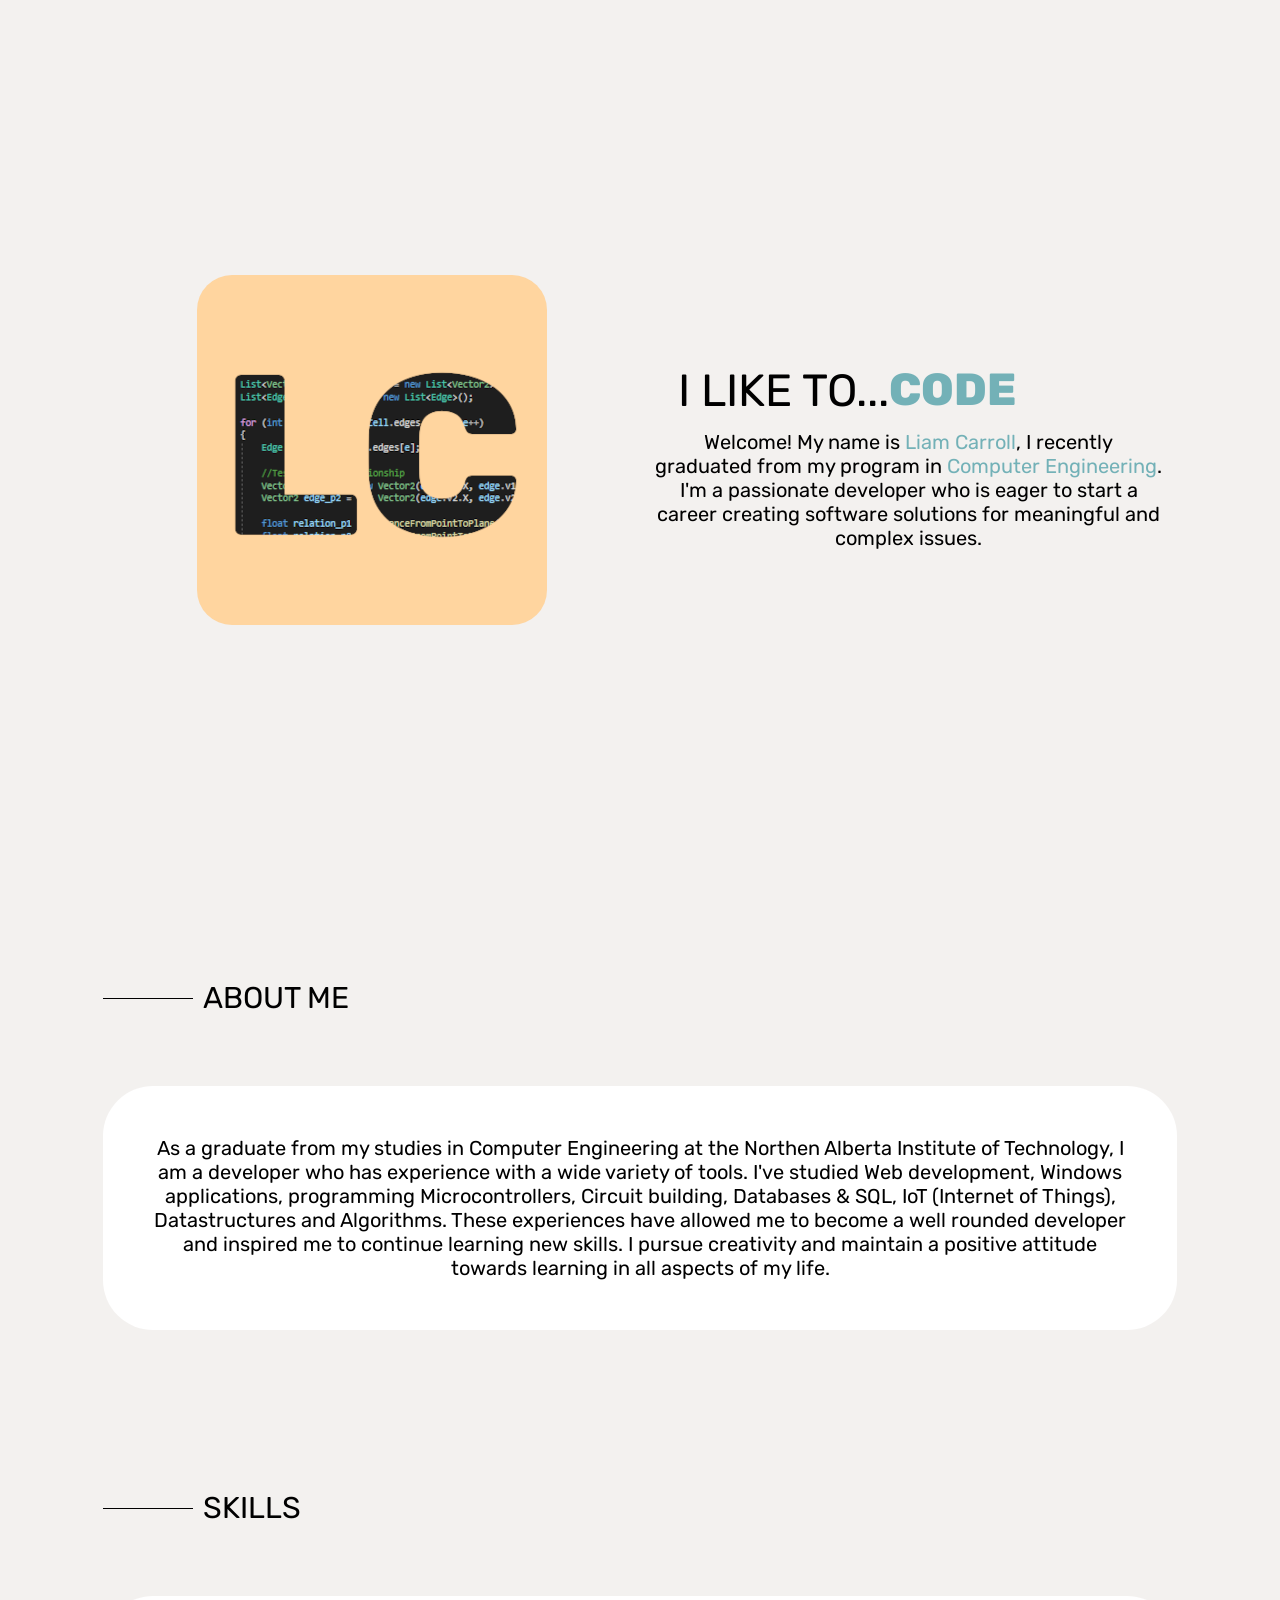
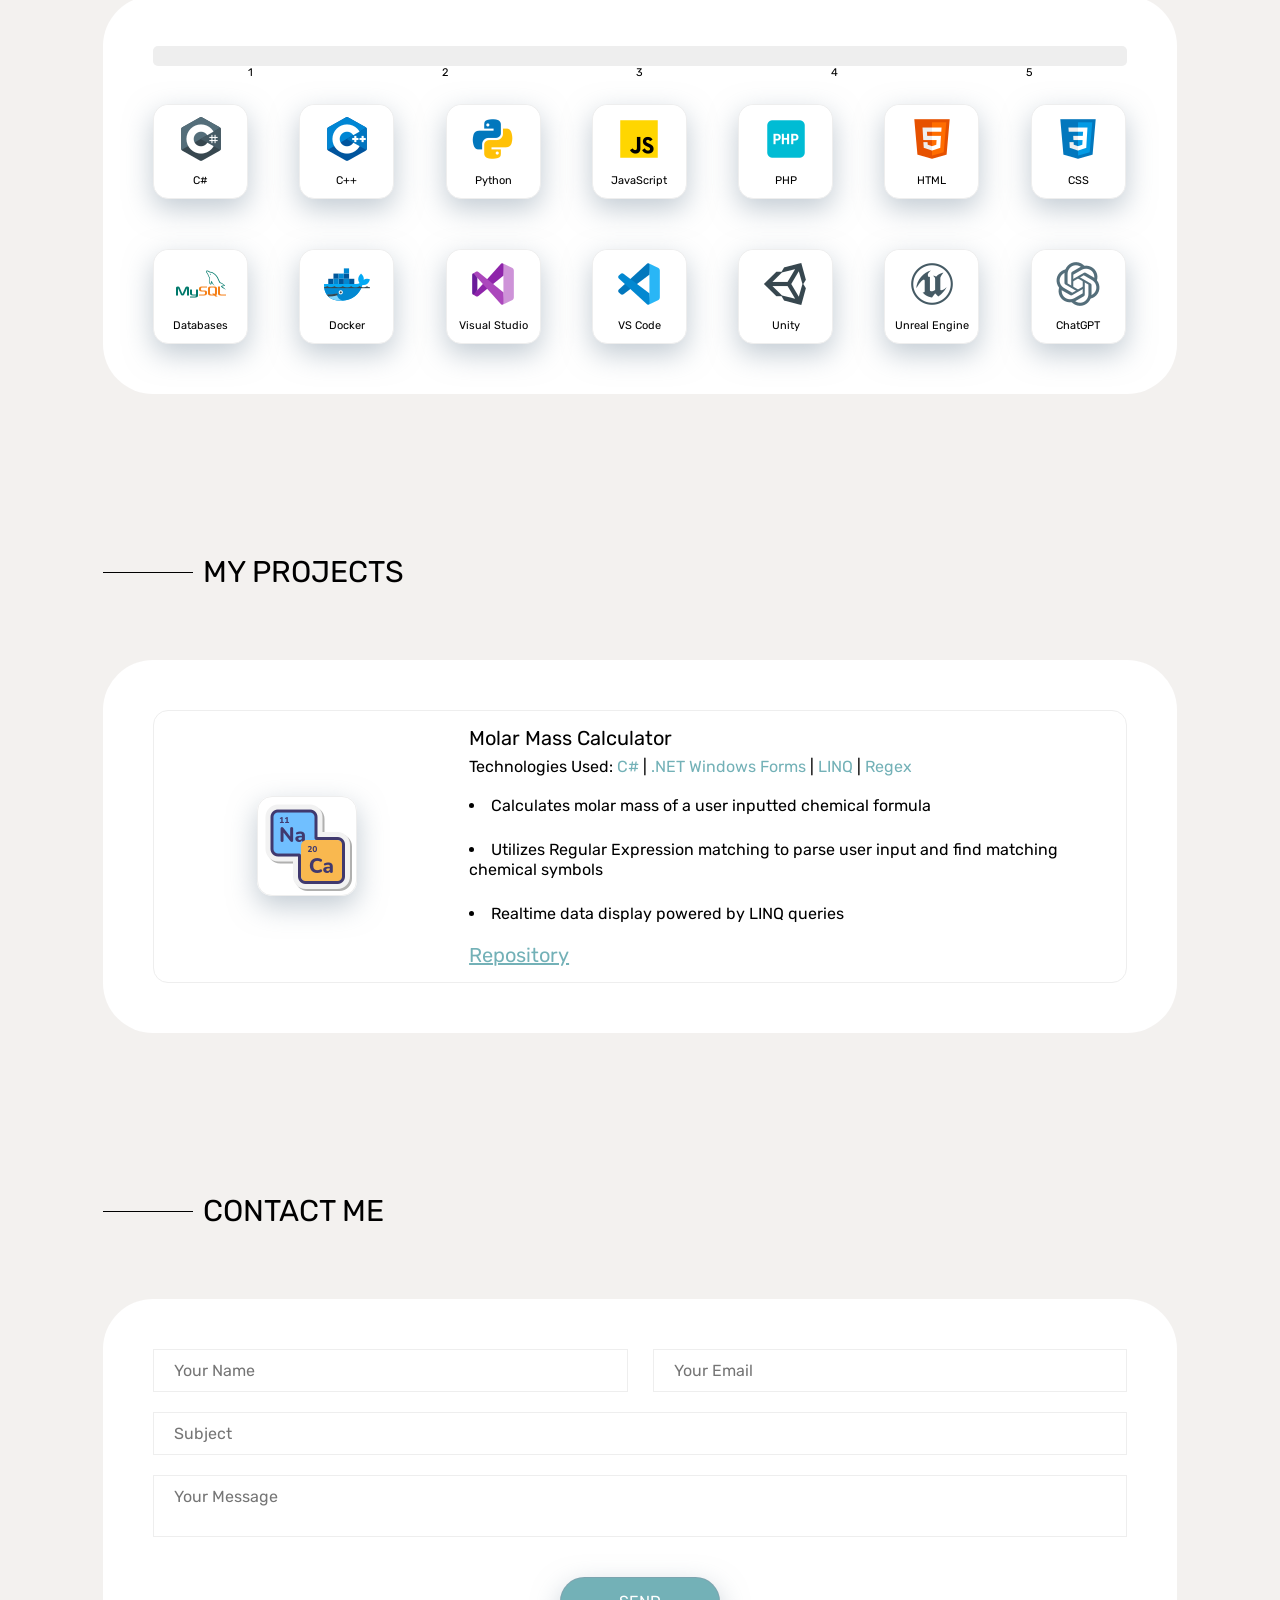
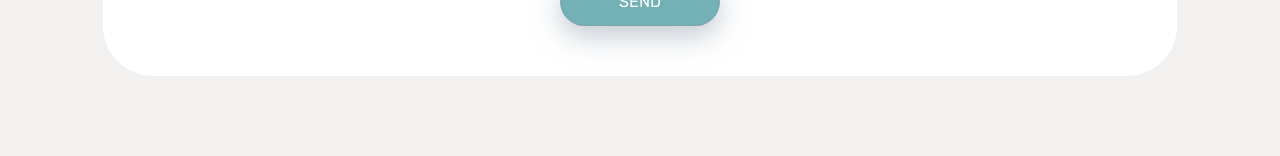
<file: index.html>
<!DOCTYPE html>
<html lang="en">
    <head>
        <title>Liam Carroll - Developer</title>
        <!--Custom CSS-->
        <link href="https://fonts.googleapis.com/css2?family=Rubik:wght@300;400;800&display=swap" rel="stylesheet">        <link rel="stylesheet" href="styles/styles.css">
        <!--JQuery-->
        <script src="https://ajax.googleapis.com/ajax/libs/jquery/3.6.4/jquery.min.js"></script>
        <script src="assets/collisions.js"></script>
        <script src="classes.js"></script>
        <script src="gamedevportfolio.js"></script>
        <script src="index.js"></script>
        
        <meta name="viewport" content="width=device-width, initial-scale=1">
    </head>
    <body>
        <!--Mobile Button-->
        <!--Nav Bar-->
        <!--Page Content-->
        <div class="outer">
            <div class="inner">
                <header>
                    <div id="logoContainer">
                        <img src="images/Logo.PNG" alt="My Logo">
                    </div>
                    <div class="aboutContainer">
                        <div class="aboutTitle">
                            <span style="font-weight: 400;">I LIKE TO...</span>
                            <div class="carouselText">
                                
                                <ul style="--s: 9">
                                    <li>CODE</li>
                                    <li>CREATE</li>
                                    <li>DESIGN</li>
                                    <li>HIKE</li>
                                    <li>CLIMB</li>
                                    <li>EXPLORE</li>
                                    <li>SKI</li>
                                    <li>GAME</li>
                                    <li>PLAY</li>
                                    <li>CODE</li>
                                </ul>
                            </div>
                        </div>
                        <p class="aboutDesc">Welcome! My name is <span>Liam Carroll</span>,
                             I recently graduated from my program in <span>Computer Engineering</span>.
                              I'm a passionate developer who is eager to start a career creating software solutions for meaningful and complex issues.</p>
                    </div>
                </header>
                <main>
                    <section class="bioSection">
                        <div class="sectionTitle">
                            <span>
                                ABOUT ME
                            </span>
                        </div>
                        <div class="sectionContainer" id="bioContainer">
                            <p>
                                As a graduate from my studies in Computer Engineering at the Northen Alberta Institute of Technology,
                                 I am a developer who has experience with a wide variety of tools. I've studied Web development,
                                Windows applications, programming Microcontrollers, Circuit building, Databases & SQL, IoT (Internet of Things), Datastructures and Algorithms.
                                These experiences have allowed me to become a well rounded developer and inspired me to continue learning new skills.
                                 I pursue creativity and maintain a positive attitude towards learning
                                in all aspects of my life.
                            </p>
                        </div>
                    </section>
                    <section class="skillsSection">
                        <div class="sectionTitle">
                            <span>
                                SKILLS
                            </span>
                        </div>
                        <div class="sectionContainer" id="skillsContainer">
                            <div class="progressBar">
                                
                                <div class="skillLevel"></div>
                            </div>
                            <div class="progressLegend">
                                <div class="col"><p>1</p></div>
                                <div class="col"><p>2</p></div>
                                <div class="col"><p>3</p></div>
                                <div class="col"><p>4</p></div>
                                <div class="col"><p>5</p></div>
                            </div>
                            <ul class="skillsGrid">
                                <li>
                                    <div class="logoContainer" data-skill="csharp">
                                        <img src="images/skills/icons8-c-sharp-logo-50.png" alt="">
                                        <p>C#</p>
                                    </div>
                                </li>
                                <li>
                                    <div class="logoContainer" data-skill="cplusplus">
                                        <img src="images/skills/icons8-c++-50.png" alt="">
                                        <p>C++</p>
                                    </div>
                                </li>
                                <li>
                                    <div class="logoContainer" data-skill="python">
                                        <img src="images/skills/icons8-python-50.png" alt="">
                                        <p>Python</p>
                                    </div>
                                </li>
                                <li>
                                    <div class="logoContainer" data-skill="js">
                                        <img src="images/skills/icons8-javascript-50.png" alt="">
                                        <p>JavaScript</p>
                                    </div>
                                </li>
                                <li>
                                    <div class="logoContainer" data-skill="php">
                                        <img src="images/skills/icons8-php-50.png" alt="">
                                        <p>PHP</p>
                                    </div>
                                </li>
                                <li>
                                    <div class="logoContainer" data-skill="html">
                                        <img src="images/skills/icons8-html-5-50.png" alt="">
                                        <p>HTML</p>
                                    </div>
                                </li>
                                <li>
                                    <div class="logoContainer" data-skill="css">
                                        <img src="images/skills/icons8-css3-50.png" alt="">
                                        <p>CSS</p>
                                    </div>
                                </li>
                                <li>
                                    <div class="logoContainer" data-skill="mysql">
                                        <img src="images/skills/icons8-mysql-logo-50.png" alt="">
                                        <p>Databases</p>
                                    </div>
                                </li>
                                <li>
                                    <div class="logoContainer" data-skill="docker">
                                        <img src="images/skills/icons8-docker-50.png" alt="">
                                        <p>Docker</p>
                                    </div>
                                </li>
                                <li>
                                    <div class="logoContainer" data-skill="vs">
                                        <img src="images/skills/icons8-visual-studio-50.png" alt="">
                                        <p>Visual Studio</p>
                                    </div>
                                </li>
                                <li>
                                    <div class="logoContainer" data-skill="vscode">
                                        <img src="images/skills/icons8-visual-studio-code-2019-50.png" alt="">
                                        <p>VS Code</p>
                                    </div>
                                </li>
                                <li>
                                    <div class="logoContainer" data-skill="unity">
                                        <img src="images/skills/icons8-unity-50.png" alt="">
                                        <p>Unity</p>
                                    </div>
                                </li>
                                <li>
                                    <div class="logoContainer" data-skill="unreal">
                                        <img src="images/skills/icons8-unreal-engine-50.png" alt="">
                                        <p>Unreal Engine</p>
                                    </div>
                                </li>
                                <li>
                                    <div class="logoContainer" data-skill="chatgpt">
                                        <img src="images/skills/icons8-chatgpt-50.png" alt="">
                                        <p>ChatGPT</p>
                                    </div>
                                </li>
                            </ul>
                            
                        </div>
                    </section>
                    <section class="projectsSection">
                        <div class="sectionTitle">
                            <span>
                                MY PROJECTS
                            </span>
                        </div>
                        <div class="sectionContainer" id="projectsContainer">
                            <ul id="projectsList">
                                <li class="projectContainer">
                                    <div class="projectIconContainer">
                                        <div>
                                            <img src="images/projects/icons8-chemistry-100.png">
                                        </div>
                                    </div>
                                    <div class="projectDescContainer">
                                        <h3>Molar Mass Calculator</h3>
                                        <h4>
                                            Technologies Used: 
                                            <span>C#</span>
                                             | 
                                            <span>.NET Windows Forms</span>
                                             | 
                                            <span>LINQ</span>
                                             | 
                                            <span>Regex</span>
                                            
                                        </h4>
                                        <ul>
                                            <li>Calculates molar mass of a user inputted chemical formula</li>
                                            <li>Utilizes Regular Expression matching to parse user input and find matching chemical symbols</li>
                                            <li>Realtime data display powered by LINQ queries</li>
                                        </ul>
                                        <h3 class="FooterLink"><a href="https://github.com/lsdcll/Molar-Mass-Calculator-Desktop-App">Repository</a></h4>
                                    </div>
                                </li>
                                
                            </ul>
                        </div>
                    </section>
                    <!-- <section class="gameSection">
                        <div class="sectionTitle">
                            <span>
                                GAME DEV PROJECTS
                            </span>
                        </div>
                        <div class="sectionContainer" id="gameContainer">
                            <canvas id="_canvas" width="240" height="160"></canvas>
                        </div>
                    </section> -->
                    <section class="contactSection">
                        <div class="sectionTitle">
                            <span>
                                CONTACT ME
                            </span>
                        </div>
                        <div class="sectionContainer">
                            <form id="contactForm" action="https://formspree.io/f/mleylbee" method="POST">
                                <label for="nameInput">
                                    <input type="text" id="nameInput" name="nameInput" required placeholder="Your Name"/>
                                </label>
                                
                                <label for="emailInput">
                                    <input type="email" id="emailInput" name="emailInput" required placeholder="Your Email" />
                                </label>
                                
                                <label for="subjectInput" id="subjectInput">
                                    <input type="text"  name="subjectInput" required placeholder="Subject"/>
                                </label>
                                
                                <label for="messageInput" id="messageInput">
                                    <textarea class="messageInput" name="messageInput" required placeholder="Your Message"></textarea>
                                </label> 
                            </form>
                            <button type="submit" class="formSend" target="_blank" form="contactForm" rel="noopener noreferrer">SEND</button>
                        </div>
                    </section>
                </main>
            </div>
        </div>
    </body>
</html>
</file>
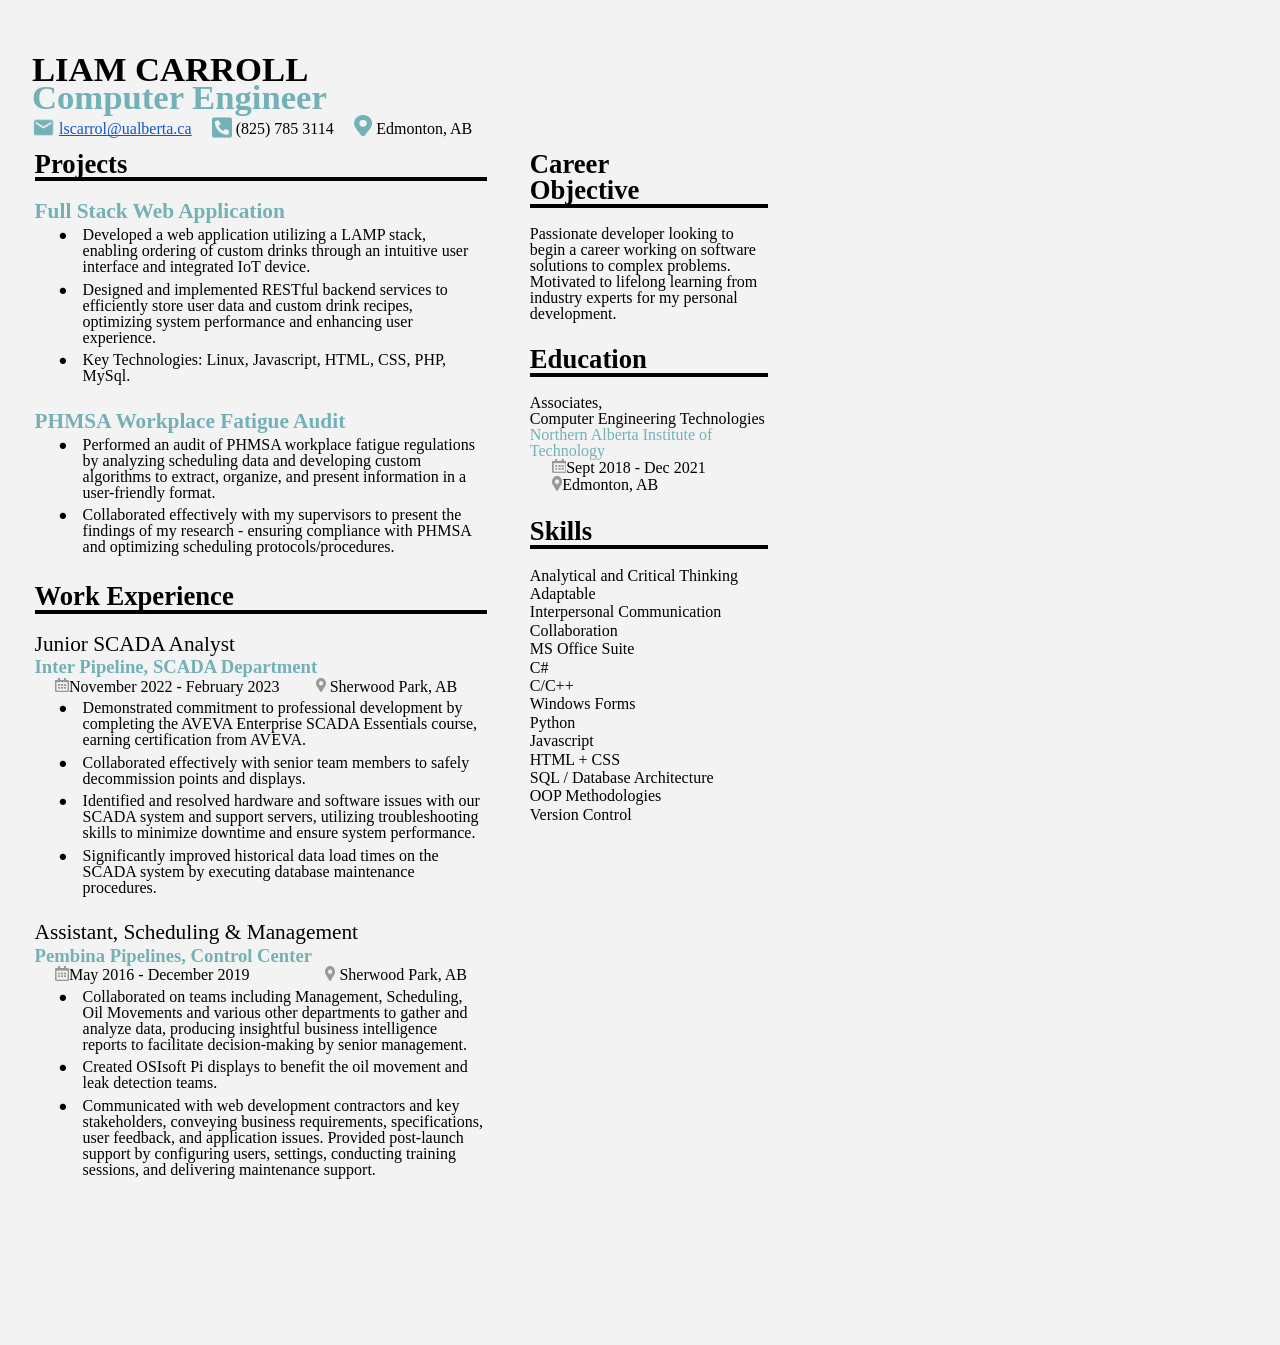
<file: LiamCarrollResume_2022.html>
<html><head><meta content="text/html; charset=UTF-8" http-equiv="content-type"><style type="text/css">@import url('https://themes.googleusercontent.com/fonts/css?kit=HqHVuPERkglPnbVN3VbVU6yOk74IAIsoEShXZ0TIP4DIziUsRiT-BsqZqnxJQOrSiDQaKljd3QjLg-__08T4tZzjAMB8gF2-briJe2kuxLg');ul.lst-kix_v0ifpl9m1mu4-5{list-style-type:none}ul.lst-kix_v0ifpl9m1mu4-6{list-style-type:none}ul.lst-kix_v0ifpl9m1mu4-3{list-style-type:none}ul.lst-kix_v0ifpl9m1mu4-4{list-style-type:none}ul.lst-kix_v0ifpl9m1mu4-1{list-style-type:none}ul.lst-kix_v0ifpl9m1mu4-2{list-style-type:none}ul.lst-kix_v0ifpl9m1mu4-0{list-style-type:none}.lst-kix_v0ifpl9m1mu4-1>li:before{content:"\0025cb  "}.lst-kix_v0ifpl9m1mu4-0>li:before{content:"\0025cf  "}.lst-kix_v0ifpl9m1mu4-2>li:before{content:"\0025a0  "}.lst-kix_v0ifpl9m1mu4-8>li:before{content:"\0025a0  "}li.li-bullet-0:before{margin-left:-18pt;white-space:nowrap;display:inline-block;min-width:18pt}ul.lst-kix_v0ifpl9m1mu4-7{list-style-type:none}ul.lst-kix_v0ifpl9m1mu4-8{list-style-type:none}.lst-kix_v0ifpl9m1mu4-5>li:before{content:"\0025a0  "}.lst-kix_v0ifpl9m1mu4-4>li:before{content:"\0025cb  "}.lst-kix_v0ifpl9m1mu4-6>li:before{content:"\0025cf  "}.lst-kix_v0ifpl9m1mu4-3>li:before{content:"\0025cf  "}.lst-kix_v0ifpl9m1mu4-7>li:before{content:"\0025cb  "}ol{margin:0;padding:0}table td,table th{padding:0}.c42{border-right-style:solid;padding:5pt 5pt 5pt 5pt;border-bottom-color:#f3f3f3;border-top-width:1pt;border-right-width:1pt;border-left-color:#f3f3f3;vertical-align:top;border-right-color:#f3f3f3;border-left-width:1pt;border-top-style:solid;border-left-style:solid;border-bottom-width:1pt;width:12.8pt;border-top-color:#f3f3f3;border-bottom-style:solid}.c28{border-right-style:solid;padding:5pt 5pt 5pt 5pt;border-bottom-color:#f3f3f3;border-top-width:1pt;border-right-width:1pt;border-left-color:#f3f3f3;vertical-align:top;border-right-color:#f3f3f3;border-left-width:1pt;border-top-style:solid;border-left-style:solid;border-bottom-width:1pt;width:378.8pt;border-top-color:#f3f3f3;border-bottom-style:solid}.c15{border-right-style:solid;padding:5pt 5pt 5pt 5pt;border-bottom-color:#f3f3f3;border-top-width:1pt;border-right-width:1pt;border-left-color:#f3f3f3;vertical-align:top;border-right-color:#f3f3f3;border-left-width:1pt;border-top-style:solid;border-left-style:solid;border-bottom-width:1pt;width:197.2pt;border-top-color:#f3f3f3;border-bottom-style:solid}.c35{padding-top:5pt;border-bottom-color:#000000;border-bottom-width:3pt;padding-bottom:0pt;line-height:1.0;border-bottom-style:solid;text-align:left;margin-right:0pt}.c10{padding-top:5pt;border-bottom-color:#000000;border-bottom-width:3pt;padding-bottom:0pt;line-height:1.0;border-bottom-style:solid;page-break-after:avoid;text-align:left}.c3{margin-left:-18pt;padding-top:0pt;padding-bottom:0pt;line-height:0.8;orphans:2;widows:2;text-align:left;margin-right:-36pt}.c11{color:#73b1b7;font-weight:600;text-decoration:none;vertical-align:baseline;font-size:16pt;font-family:"Rubik";font-style:normal}.c12{color:#000000;font-weight:400;text-decoration:none;vertical-align:baseline;font-size:11pt;font-family:"Arial";font-style:normal}.c13{color:#000000;font-weight:700;text-decoration:none;vertical-align:baseline;font-size:20pt;font-family:"Rubik";font-style:normal}.c24{margin-left:-18pt;padding-top:0pt;padding-bottom:0pt;line-height:0.8;orphans:2;widows:2;text-align:left}.c2{color:#000000;font-weight:400;text-decoration:none;vertical-align:baseline;font-size:12pt;font-family:"Rubik";font-style:normal}.c5{margin-left:36pt;padding-top:2.5pt;padding-left:0pt;padding-bottom:2.5pt;line-height:1.0;text-align:left;margin-right:3pt}.c1{padding-top:0pt;padding-bottom:0pt;line-height:1.0;orphans:2;widows:2;text-align:left;margin-right:0.8pt}.c25{color:#000000;font-weight:700;text-decoration:none;vertical-align:baseline;font-size:26pt;font-family:"Rubik";font-style:normal}.c31{color:#000000;font-weight:400;text-decoration:none;vertical-align:baseline;font-size:20pt;font-family:"Arial";font-style:normal}.c7{margin-left:36pt;padding-top:2.5pt;padding-bottom:2.5pt;line-height:1.0;text-align:left;margin-right:3pt;height:11pt}.c0{padding-top:0pt;padding-bottom:0pt;line-height:1.0;orphans:2;widows:2;text-align:left;height:11pt}.c26{padding-top:0pt;padding-bottom:0pt;line-height:1.0;orphans:2;widows:2;text-align:left}.c22{padding-top:2.5pt;padding-bottom:2.5pt;line-height:1.0;text-align:left;margin-right:3pt;height:11pt}.c9{padding-top:0pt;padding-bottom:0pt;line-height:1.15;text-align:left;height:11pt}.c8{padding-top:0pt;padding-bottom:0pt;line-height:1.15;text-align:left;margin-right:-18pt}.c41{margin-left:-21.8pt;border-spacing:0;border-collapse:collapse;margin-right:auto}.c33{color:#000000;text-decoration:none;vertical-align:baseline;font-style:normal}.c14{color:#73b1b7;text-decoration:none;vertical-align:baseline;font-style:normal}.c32{-webkit-text-decoration-skip:none;color:#1155cc;text-decoration:underline;text-decoration-skip-ink:none}.c20{background-color:#f3f3f3;max-width:540pt;padding:36pt 36pt 36pt 36pt}.c16{font-weight:600;font-size:14pt;font-family:"Rubik"}.c18{font-size:12pt;font-family:"Rubik";font-weight:400}.c4{font-size:12pt;font-family:"Rubik";font-weight:300}.c40{font-weight:500;font-size:16pt;font-family:"Rubik"}.c29{font-weight:700;font-size:26pt;font-family:"Rubik"}.c23{font-size:26pt;font-family:"Rubik";font-weight:800}.c39{font-weight:500;font-size:12pt;font-family:"Rubik"}.c37{font-weight:400;font-size:9pt;font-family:"Arial"}.c19{font-weight:300;font-family:"Rubik"}.c17{color:inherit;text-decoration:inherit}.c6{padding:0;margin:0}.c21{margin-right:-18pt;height:20pt}.c34{font-weight:700;font-family:"Rubik"}.c27{height:0pt}.c38{margin-right:-18pt}.c30{margin-right:82.5pt}.c36{page-break-after:avoid}.title{padding-top:0pt;color:#000000;font-size:26pt;padding-bottom:3pt;font-family:"Arial";line-height:1.15;page-break-after:avoid;orphans:2;widows:2;text-align:left}.subtitle{padding-top:0pt;color:#666666;font-size:15pt;padding-bottom:16pt;font-family:"Arial";line-height:1.15;page-break-after:avoid;orphans:2;widows:2;text-align:left}li{color:#000000;font-size:11pt;font-family:"Arial"}p{margin:0;color:#000000;font-size:11pt;font-family:"Arial"}h1{padding-top:20pt;color:#000000;font-size:20pt;padding-bottom:6pt;font-family:"Arial";line-height:1.15;page-break-after:avoid;orphans:2;widows:2;text-align:left}h2{padding-top:18pt;color:#000000;font-size:16pt;padding-bottom:6pt;font-family:"Arial";line-height:1.15;page-break-after:avoid;orphans:2;widows:2;text-align:left}h3{padding-top:16pt;color:#434343;font-size:14pt;padding-bottom:4pt;font-family:"Arial";line-height:1.15;page-break-after:avoid;orphans:2;widows:2;text-align:left}h4{padding-top:14pt;color:#666666;font-size:12pt;padding-bottom:4pt;font-family:"Arial";line-height:1.15;page-break-after:avoid;orphans:2;widows:2;text-align:left}h5{padding-top:12pt;color:#666666;font-size:11pt;padding-bottom:4pt;font-family:"Arial";line-height:1.15;page-break-after:avoid;orphans:2;widows:2;text-align:left}h6{padding-top:12pt;color:#666666;font-size:11pt;padding-bottom:4pt;font-family:"Arial";line-height:1.15;page-break-after:avoid;font-style:italic;orphans:2;widows:2;text-align:left}</style></head><body class="c20 doc-content"><p class="c24"><span class="c23">LIAM CARROLL</span></p><p class="c3"><span class="c14 c29">Computer Engineer</span></p>
<p class="c24 c30">
    <span style="overflow: hidden; display: inline-block; margin: 0.00px 0.00px; border: 0.00px solid #000000; transform: rotate(0.00rad) translateZ(0px); -webkit-transform: rotate(0.00rad) translateY(5px); width: 23.00px; height: 23.00px;"><img alt="" src="images/image4.png" style="width: 23.00px; height: 23.00px; margin-left: 0.00px; margin-top: 0.00px; transform: rotate(0.00rad) translateZ(0px); -webkit-transform: rotate(0.00rad) translateZ(0px);" title="email"></span>
    <span class="c4 c32"><a class="c17" href="mailto:lscarrol@ualberta.ca">lscarrol@ualberta.ca</a></span>
    <span class="c4">&nbsp; &nbsp; </span>
    <span style="overflow: hidden; display: inline-block; margin: 0.00px 0.00px; border: 0.00px solid #000000; transform: rotate(0.00rad) translateZ(0px); -webkit-transform: rotate(0.00rad) translateY(5px); width: 20.00px; height: 23.00px;"><img alt="" src="images/image3.png" style="width: 20.00px; height: 23.00px; margin-left: 0.00px; margin-top: 0.00px; transform: rotate(0.00rad) translateZ(0px); -webkit-transform: rotate(0.00rad) translateZ(0px);" title="phone-square-alt"></span>
        <span class="c4">(825) 785 3114 &nbsp; &nbsp;</span>
    <span style="overflow: hidden; display: inline-block; margin: 0.00px 0.00px; border: 0.00px solid #000000; transform: rotate(0.00rad) translateZ(0px); -webkit-transform: rotate(0.00rad) translateY(2px); width: 18.40px; height: 21.31px;"><img alt="" src="images/image2.png" style="width: 18.40px; height: 21.31px; margin-left: 0.00px; margin-top: 0.00px; transform: rotate(0.00rad) translateZ(0px); -webkit-transform: rotate(0.00rad) translateZ(0px);" title="map-marker-alt"></span>
        <span class="c4">Edmonton, AB</span></p>
<table class="c41">
    <tr class="c27">
        <td class="c28" colspan="1" rowspan="1">
            <h1 class="c35"><span class="c13">Projects</span></h1>
            <p class="c8"><span class="c11">Full Stack Web Application</span></p>
            <ul class="c6 lst-kix_v0ifpl9m1mu4-0 start">
                <li class="c5 li-bullet-0"><span class="c2">Developed a web application utilizing a LAMP stack, enabling ordering of custom drinks through an intuitive user interface and integrated IoT device.</span></li>
                <li class="c5 li-bullet-0"><span class="c2">Designed and implemented RESTful backend services to efficiently store user data and custom drink recipes, optimizing system performance and enhancing user experience.</span></li>
                <li class="c5 li-bullet-0"><span class="c2">Key Technologies: Linux, Javascript, HTML, CSS, PHP, MySql.</span></li></ul>
            <p class="c22"><span class="c2"></span></p><p class="c8"><span class="c11">PHMSA Workplace Fatigue Audit</span></p>
            <ul class="c6 lst-kix_v0ifpl9m1mu4-0">
                <li class="c5 li-bullet-0"><span class="c18">Performed an audit of PHMSA workplace fatigue regulations by analyzing scheduling data and developing custom algorithms to extract, organize, and present information in a user-friendly format.</span></li>
                <li class="c5 li-bullet-0"><span class="c18">Collaborated effectively with my supervisors to present the findings of my research - ensuring compliance with PHMSA and optimizing scheduling protocols/procedures.</span></li>
            </ul>
            <h1 class="c35"><span class="c13">Work Experience</span></h1>
            <p class="c8"><span class="c33 c40">Junior SCADA Analyst</span></p>
            <p class="c8"><span class="c14 c16">Inter Pipeline, SCADA Department</span></p>
            <p class="c8"><span class="c18">&nbsp; &nbsp; &nbsp;</span><span style="overflow: hidden; display: inline-block; margin: 0.00px 0.00px; border: 0.00px solid #000000; transform: rotate(0.00rad) translateZ(0px); -webkit-transform: rotate(0.00rad) translateZ(0px); width: 14.40px; height: 14.40px;"><img alt="" src="images/image1.png" style="width: 14.40px; height: 14.40px; margin-left: 0.00px; margin-top: 0.00px; transform: rotate(0.00rad) translateZ(0px); -webkit-transform: rotate(0.00rad) translateZ(0px);" title="calendar-alt"></span><span class="c4">November 2022 - February 2023 &nbsp; &nbsp; &nbsp; &nbsp; </span><span style="overflow: hidden; display: inline-block; margin: 0.00px 0.00px; border: 0.00px solid #000000; transform: rotate(0.00rad) translateZ(0px); -webkit-transform: rotate(0.00rad) translateZ(0px); width: 10.08px; height: 14.40px;"><img alt="" src="images/image5.png" style="width: 10.08px; height: 14.40px; margin-left: 0.00px; margin-top: 0.00px; transform: rotate(0.00rad) translateZ(0px); -webkit-transform: rotate(0.00rad) translateZ(0px);" title="map-marker-alt"></span><span class="c33 c4">&nbsp;Sherwood Park, AB</span></p>

            <ul class="c6 lst-kix_v0ifpl9m1mu4-0"><li class="c5 li-bullet-0"><span class="c2">Demonstrated commitment to professional development by completing the AVEVA Enterprise SCADA Essentials course, earning certification from AVEVA.</span></li><li class="c5 li-bullet-0"><span class="c2">Collaborated effectively with senior team members to safely decommission points and displays.</span></li><li class="c5 li-bullet-0"><span class="c2">Identified and resolved hardware and software issues with our SCADA system and support servers, utilizing troubleshooting skills to minimize downtime and ensure system performance.</span></li><li class="c5 li-bullet-0"><span class="c2">Significantly improved historical data load times on the SCADA system by executing database maintenance procedures.</span></li></ul>
            <p class="c22"><span class="c2"></span></p><p class="c8"><span class="c33 c40">Assistant, Scheduling &amp; Management</span></p><p class="c8"><span class="c14 c16">Pembina Pipelines, Control Center</span></p><p class="c8"><span class="c18">&nbsp; &nbsp; &nbsp;</span><span style="overflow: hidden; display: inline-block; margin: 0.00px 0.00px; border: 0.00px solid #000000; transform: rotate(0.00rad) translateZ(0px); -webkit-transform: rotate(0.00rad) translateZ(0px); width: 14.40px; height: 14.40px;"><img alt="" src="images/image1.png" style="width: 14.40px; height: 14.40px; margin-left: 0.00px; margin-top: 0.00px; transform: rotate(0.00rad) translateZ(0px); -webkit-transform: rotate(0.00rad) translateZ(0px);" title="calendar-alt"></span><span class="c4">May 2016 - December 2019 &nbsp; &nbsp; &nbsp; &nbsp; &nbsp; &nbsp; &nbsp; &nbsp; &nbsp; </span><span style="overflow: hidden; display: inline-block; margin: 0.00px 0.00px; border: 0.00px solid #000000; transform: rotate(0.00rad) translateZ(0px); -webkit-transform: rotate(0.00rad) translateZ(0px); width: 10.08px; height: 14.40px;"><img alt="" src="images/image5.png" style="width: 10.08px; height: 14.40px; margin-left: 0.00px; margin-top: 0.00px; transform: rotate(0.00rad) translateZ(0px); -webkit-transform: rotate(0.00rad) translateZ(0px);" title="map-marker-alt"></span><span class="c4 c33">&nbsp;Sherwood Park, AB</span></p>
            
            <ul class="c6 lst-kix_v0ifpl9m1mu4-0"><li class="c5 li-bullet-0"><span class="c2">Collaborated on teams including Management, Scheduling, Oil Movements and various other departments to gather and analyze data, producing insightful business intelligence reports to facilitate decision-making by senior management.</span></li><li class="c5 li-bullet-0"><span class="c2">Created OSIsoft Pi displays to benefit the oil movement and leak detection teams.</span></li><li class="c5 li-bullet-0"><span class="c2">Communicated with web development contractors and key stakeholders, conveying business requirements, specifications, user feedback, and application issues. Provided post-launch support by configuring users, settings, conducting training sessions, and delivering maintenance support.</span></li></ul><p class="c7"><span class="c2"></span></p><p class="c7"><span class="c2"></span></p><p class="c22"><span class="c2"></span></p><p class="c7"><span class="c2"></span></p></td><td class="c42" colspan="1" rowspan="1"><p class="c0"><span class="c12"></span></p></td><td class="c15" colspan="1" rowspan="1"><h1 class="c10" id="h.b5jwei5o403g"><span class="c13">Career <br>Objective</span></h1><p class="c26"><span class="c2">Passionate developer looking to begin a career working on software solutions to complex problems. Motivated to lifelong learning from industry experts for my personal development. </span></p><h1 class="c10" id="h.5e4brcxhm4ii"><span class="c13">Education</span></h1><p class="c26"><span class="c33 c39">Associates,</span></p><p class="c26"><span class="c33 c39">Computer Engineering Technologies</span></p><p class="c1"><span class="c14 c39">Northern Alberta Institute of Technology</span></p><p class="c1"><span class="c19">&nbsp; &nbsp; &nbsp; </span><span style="overflow: hidden; display: inline-block; margin: 0.00px 0.00px; border: 0.00px solid #000000; transform: rotate(0.00rad) translateZ(0px); -webkit-transform: rotate(0.00rad) translateZ(0px); width: 14.40px; height: 14.40px;"><img alt="" src="images/image1.png" style="width: 14.40px; height: 14.40px; margin-left: 0.00px; margin-top: 0.00px; transform: rotate(0.00rad) translateZ(0px); -webkit-transform: rotate(0.00rad) translateZ(0px);" title="calendar-alt"></span><span class="c33 c4">Sept 2018 - Dec 2021</span></p><p class="c1"><span class="c19">&nbsp; &nbsp; &nbsp;</span><span class="c4">&nbsp;</span><span style="overflow: hidden; display: inline-block; margin: 0.00px 0.00px; border: 0.00px solid #000000; transform: rotate(0.00rad) translateZ(0px); -webkit-transform: rotate(0.00rad) translateZ(0px); width: 10.08px; height: 14.40px;"><img alt="" src="images/image5.png" style="width: 10.08px; height: 14.40px; margin-left: 0.00px; margin-top: 0.00px; transform: rotate(0.00rad) translateZ(0px); -webkit-transform: rotate(0.00rad) translateZ(0px);" title="map-marker-alt"></span><span class="c4">Edmonton, AB</span></p><h1 class="c10" id="h.fie0e0n7i8ry"><span class="c34">Skills</span></h1><p class="c8"><span class="c2">Analytical and Critical Thinking</span></p><p class="c8"><span class="c2">Adaptable </span></p><p class="c8"><span class="c2">Interpersonal Communication</span></p><p class="c8"><span class="c2">Collaboration</span></p><p class="c8"><span class="c2">MS Office Suite</span></p><p class="c8"><span class="c2">C#</span></p><p class="c8"><span class="c2">C/C++ </span></p><p class="c8"><span class="c2">Windows Forms</span></p><p class="c8"><span class="c2">Python</span></p><p class="c8"><span class="c2">Javascript</span></p><p class="c8"><span class="c2">HTML + CSS</span></p><p class="c8"><span class="c2">SQL / Database Architecture</span></p><p class="c8"><span class="c2">OOP Methodologies</span></p><p class="c8"><span class="c2">Version Control</span></p><p class="c9 c38"><span class="c2"></span></p><p class="c9 c38"><span class="c2"></span></p></td></tr></table><p class="c9"><span class="c12"></span></p></body></html>
</file>
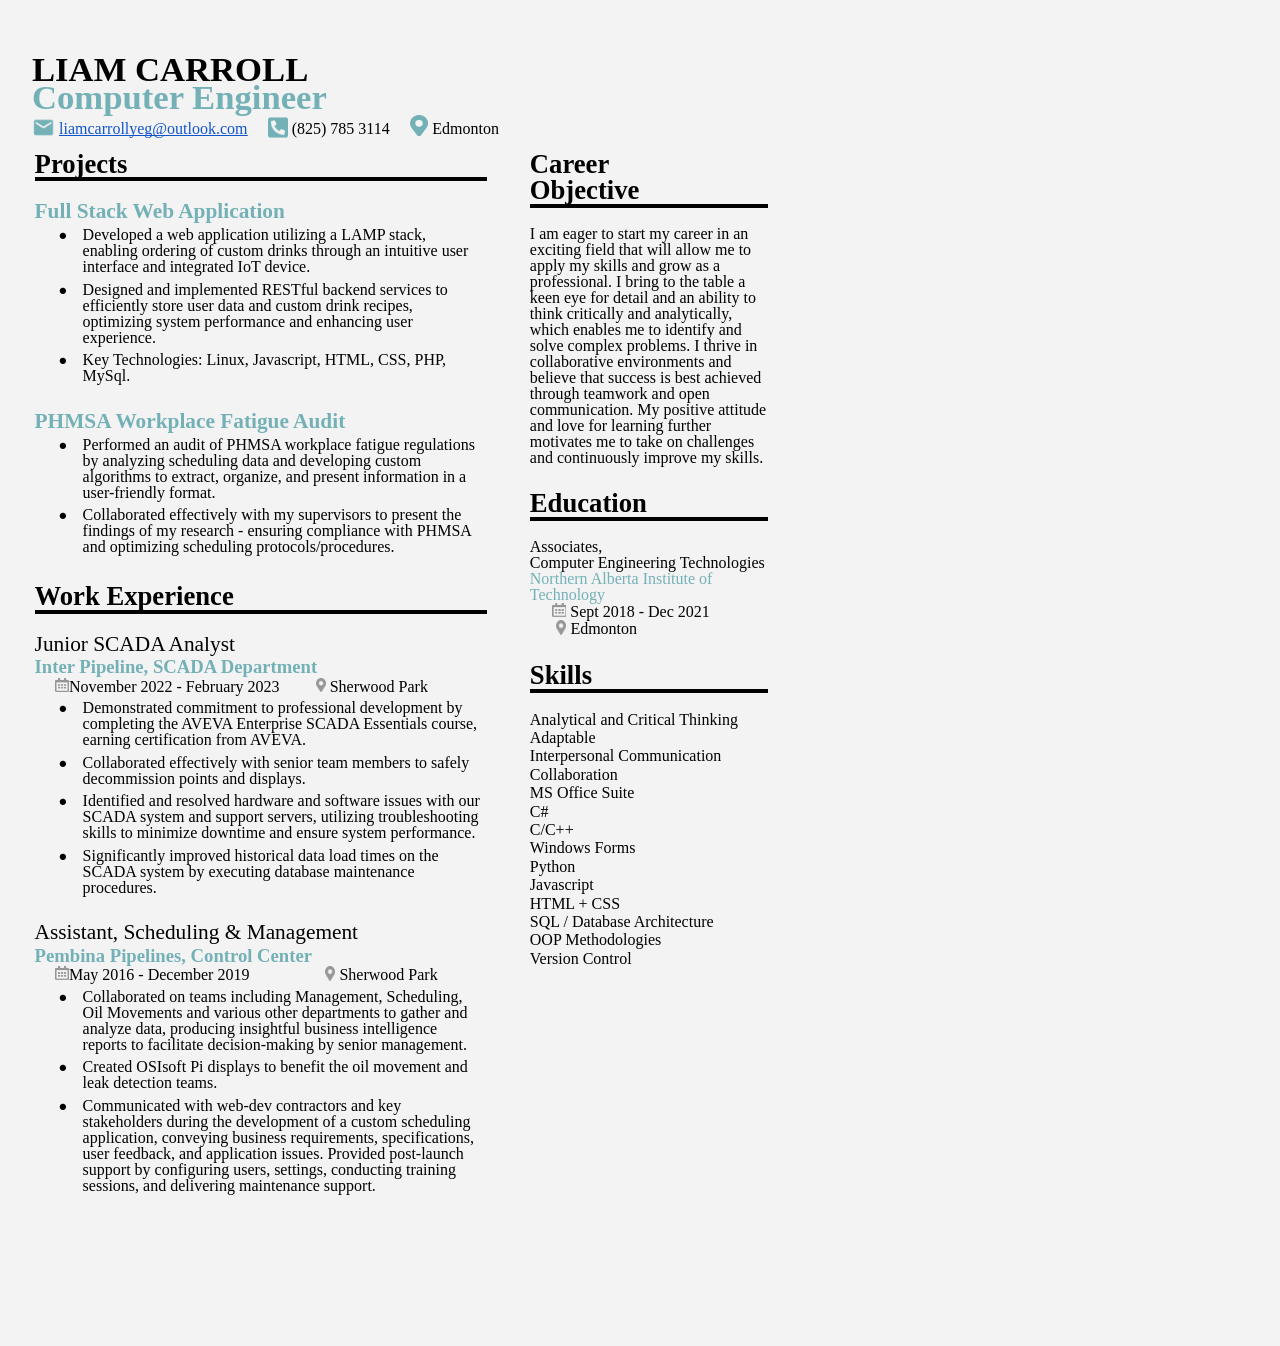
<file: resume.html>
<html><head><meta content="text/html; charset=UTF-8" http-equiv="content-type"><style type="text/css">@import url('https://themes.googleusercontent.com/fonts/css?kit=HqHVuPERkglPnbVN3VbVU6yOk74IAIsoEShXZ0TIP4DIziUsRiT-BsqZqnxJQOrSiDQaKljd3QjLg-__08T4tZzjAMB8gF2-briJe2kuxLg');ul.lst-kix_v0ifpl9m1mu4-5{list-style-type:none}ul.lst-kix_v0ifpl9m1mu4-6{list-style-type:none}ul.lst-kix_v0ifpl9m1mu4-3{list-style-type:none}ul.lst-kix_v0ifpl9m1mu4-4{list-style-type:none}ul.lst-kix_v0ifpl9m1mu4-1{list-style-type:none}ul.lst-kix_v0ifpl9m1mu4-2{list-style-type:none}ul.lst-kix_v0ifpl9m1mu4-0{list-style-type:none}.lst-kix_v0ifpl9m1mu4-1>li:before{content:"\0025cb  "}.lst-kix_v0ifpl9m1mu4-0>li:before{content:"\0025cf  "}.lst-kix_v0ifpl9m1mu4-2>li:before{content:"\0025a0  "}.lst-kix_v0ifpl9m1mu4-8>li:before{content:"\0025a0  "}li.li-bullet-0:before{margin-left:-18pt;white-space:nowrap;display:inline-block;min-width:18pt}ul.lst-kix_v0ifpl9m1mu4-7{list-style-type:none}ul.lst-kix_v0ifpl9m1mu4-8{list-style-type:none}.lst-kix_v0ifpl9m1mu4-5>li:before{content:"\0025a0  "}.lst-kix_v0ifpl9m1mu4-4>li:before{content:"\0025cb  "}.lst-kix_v0ifpl9m1mu4-6>li:before{content:"\0025cf  "}.lst-kix_v0ifpl9m1mu4-3>li:before{content:"\0025cf  "}.lst-kix_v0ifpl9m1mu4-7>li:before{content:"\0025cb  "}ol{margin:0;padding:0}table td,table th{padding:0}.c42{border-right-style:solid;padding:5pt 5pt 5pt 5pt;border-bottom-color:#f3f3f3;border-top-width:1pt;border-right-width:1pt;border-left-color:#f3f3f3;vertical-align:top;border-right-color:#f3f3f3;border-left-width:1pt;border-top-style:solid;border-left-style:solid;border-bottom-width:1pt;width:12.8pt;border-top-color:#f3f3f3;border-bottom-style:solid}.c28{border-right-style:solid;padding:5pt 5pt 5pt 5pt;border-bottom-color:#f3f3f3;border-top-width:1pt;border-right-width:1pt;border-left-color:#f3f3f3;vertical-align:top;border-right-color:#f3f3f3;border-left-width:1pt;border-top-style:solid;border-left-style:solid;border-bottom-width:1pt;width:378.8pt;border-top-color:#f3f3f3;border-bottom-style:solid}.c15{border-right-style:solid;padding:5pt 5pt 5pt 5pt;border-bottom-color:#f3f3f3;border-top-width:1pt;border-right-width:1pt;border-left-color:#f3f3f3;vertical-align:top;border-right-color:#f3f3f3;border-left-width:1pt;border-top-style:solid;border-left-style:solid;border-bottom-width:1pt;width:197.2pt;border-top-color:#f3f3f3;border-bottom-style:solid}.c35{padding-top:5pt;border-bottom-color:#000000;border-bottom-width:3pt;padding-bottom:0pt;line-height:1.0;border-bottom-style:solid;text-align:left;margin-right:0pt}.c10{padding-top:5pt;border-bottom-color:#000000;border-bottom-width:3pt;padding-bottom:0pt;line-height:1.0;border-bottom-style:solid;page-break-after:avoid;text-align:left}.c3{margin-left:-18pt;padding-top:0pt;padding-bottom:0pt;line-height:0.8;orphans:2;widows:2;text-align:left;margin-right:-36pt}.c11{color:#73b1b7;font-weight:600;text-decoration:none;vertical-align:baseline;font-size:16pt;font-family:"Rubik";font-style:normal}.c12{color:#000000;font-weight:400;text-decoration:none;vertical-align:baseline;font-size:11pt;font-family:"Arial";font-style:normal}.c13{color:#000000;font-weight:700;text-decoration:none;vertical-align:baseline;font-size:20pt;font-family:"Rubik";font-style:normal}.c24{margin-left:-18pt;padding-top:0pt;padding-bottom:0pt;line-height:0.8;orphans:2;widows:2;text-align:left}.c2{color:#000000;font-weight:400;text-decoration:none;vertical-align:baseline;font-size:12pt;font-family:"Rubik";font-style:normal}.c5{margin-left:36pt;padding-top:2.5pt;padding-left:0pt;padding-bottom:2.5pt;line-height:1.0;text-align:left;margin-right:3pt}.c1{padding-top:0pt;padding-bottom:0pt;line-height:1.0;orphans:2;widows:2;text-align:left;margin-right:0.8pt}.c25{color:#000000;font-weight:700;text-decoration:none;vertical-align:baseline;font-size:26pt;font-family:"Rubik";font-style:normal}.c31{color:#000000;font-weight:400;text-decoration:none;vertical-align:baseline;font-size:20pt;font-family:"Arial";font-style:normal}.c7{margin-left:36pt;padding-top:2.5pt;padding-bottom:2.5pt;line-height:1.0;text-align:left;margin-right:3pt;height:11pt}.c0{padding-top:0pt;padding-bottom:0pt;line-height:1.0;orphans:2;widows:2;text-align:left;height:11pt}.c26{padding-top:0pt;padding-bottom:0pt;line-height:1.0;orphans:2;widows:2;text-align:left}.c22{padding-top:2.5pt;padding-bottom:2.5pt;line-height:1.0;text-align:left;margin-right:3pt;height:11pt}.c9{padding-top:0pt;padding-bottom:0pt;line-height:1.15;text-align:left;height:11pt}.c8{padding-top:0pt;padding-bottom:0pt;line-height:1.15;text-align:left;margin-right:-18pt}.c41{margin-left:-21.8pt;border-spacing:0;border-collapse:collapse;margin-right:auto}.c33{color:#000000;text-decoration:none;vertical-align:baseline;font-style:normal}.c14{color:#73b1b7;text-decoration:none;vertical-align:baseline;font-style:normal}.c32{-webkit-text-decoration-skip:none;color:#1155cc;text-decoration:underline;text-decoration-skip-ink:none}.c20{background-color:#f3f3f3;max-width:540pt;padding:36pt 36pt 36pt 36pt}.c16{font-weight:600;font-size:14pt;font-family:"Rubik"}.c18{font-size:12pt;font-family:"Rubik";font-weight:400}.c4{font-size:12pt;font-family:"Rubik";font-weight:300}.c40{font-weight:500;font-size:16pt;font-family:"Rubik"}.c29{font-weight:700;font-size:26pt;font-family:"Rubik"}.c23{font-size:26pt;font-family:"Rubik";font-weight:800}.c39{font-weight:500;font-size:12pt;font-family:"Rubik"}.c37{font-weight:400;font-size:9pt;font-family:"Arial"}.c19{font-weight:300;font-family:"Rubik"}.c17{color:inherit;text-decoration:inherit}.c6{padding:0;margin:0}.c21{margin-right:-18pt;height:20pt}.c34{font-weight:700;font-family:"Rubik"}.c27{height:0pt}.c38{margin-right:-18pt}.c30{margin-right:82.5pt}.c36{page-break-after:avoid}.title{padding-top:0pt;color:#000000;font-size:26pt;padding-bottom:3pt;font-family:"Arial";line-height:1.15;page-break-after:avoid;orphans:2;widows:2;text-align:left}.subtitle{padding-top:0pt;color:#666666;font-size:15pt;padding-bottom:16pt;font-family:"Arial";line-height:1.15;page-break-after:avoid;orphans:2;widows:2;text-align:left}li{color:#000000;font-size:11pt;font-family:"Arial"}p{margin:0;color:#000000;font-size:11pt;font-family:"Arial"}h1{padding-top:20pt;color:#000000;font-size:20pt;padding-bottom:6pt;font-family:"Arial";line-height:1.15;page-break-after:avoid;orphans:2;widows:2;text-align:left}h2{padding-top:18pt;color:#000000;font-size:16pt;padding-bottom:6pt;font-family:"Arial";line-height:1.15;page-break-after:avoid;orphans:2;widows:2;text-align:left}h3{padding-top:16pt;color:#434343;font-size:14pt;padding-bottom:4pt;font-family:"Arial";line-height:1.15;page-break-after:avoid;orphans:2;widows:2;text-align:left}h4{padding-top:14pt;color:#666666;font-size:12pt;padding-bottom:4pt;font-family:"Arial";line-height:1.15;page-break-after:avoid;orphans:2;widows:2;text-align:left}h5{padding-top:12pt;color:#666666;font-size:11pt;padding-bottom:4pt;font-family:"Arial";line-height:1.15;page-break-after:avoid;orphans:2;widows:2;text-align:left}h6{padding-top:12pt;color:#666666;font-size:11pt;padding-bottom:4pt;font-family:"Arial";line-height:1.15;page-break-after:avoid;font-style:italic;orphans:2;widows:2;text-align:left}</style></head><body class="c20 doc-content"><p class="c24"><span class="c23">LIAM CARROLL</span></p><p class="c3"><span class="c14 c29">Computer Engineer</span></p>
<p class="c24 c30">
    <span style="overflow: hidden; display: inline-block; margin: 0.00px 0.00px; border: 0.00px solid #000000; transform: rotate(0.00rad) translateZ(0px); -webkit-transform: rotate(0.00rad) translateY(5px); width: 23.00px; height: 23.00px;"><img alt="" src="images/image4.png" style="width: 23.00px; height: 23.00px; margin-left: 0.00px; margin-top: 0.00px; transform: rotate(0.00rad) translateZ(0px); -webkit-transform: rotate(0.00rad) translateZ(0px);" title="email"></span>
    <span class="c4 c32"><a class="c17" href="mailto:lscarrol@ualberta.ca">liamcarrollyeg@outlook.com</a></span>
    <span class="c4">&nbsp; &nbsp; </span>
    <span style="overflow: hidden; display: inline-block; margin: 0.00px 0.00px; border: 0.00px solid #000000; transform: rotate(0.00rad) translateZ(0px); -webkit-transform: rotate(0.00rad) translateY(5px); width: 20.00px; height: 23.00px;"><img alt="" src="images/image3.png" style="width: 20.00px; height: 23.00px; margin-left: 0.00px; margin-top: 0.00px; transform: rotate(0.00rad) translateZ(0px); -webkit-transform: rotate(0.00rad) translateZ(0px);" title="phone-square-alt"></span>
        <span class="c4">(825) 785 3114 &nbsp; &nbsp;</span>
    <span style="overflow: hidden; display: inline-block; margin: 0.00px 0.00px; border: 0.00px solid #000000; transform: rotate(0.00rad) translateZ(0px); -webkit-transform: rotate(0.00rad) translateY(2px); width: 18.40px; height: 21.31px;"><img alt="" src="images/image2.png" style="width: 18.40px; height: 21.31px; margin-left: 0.00px; margin-top: 0.00px; transform: rotate(0.00rad) translateZ(0px); -webkit-transform: rotate(0.00rad) translateZ(0px);" title="map-marker-alt"></span>
        <span class="c4">Edmonton</span></p>
<table class="c41">
    <tr class="c27">
        <td class="c28" colspan="1" rowspan="1">
            <h1 class="c35"><span class="c13">Projects</span></h1>
            <p class="c8"><span class="c11">Full Stack Web Application</span></p>
            <ul class="c6 lst-kix_v0ifpl9m1mu4-0 start">
                <li class="c5 li-bullet-0"><span class="c2">Developed a web application utilizing a LAMP stack, enabling ordering of custom drinks through an intuitive user interface and integrated IoT device.</span></li>
                <li class="c5 li-bullet-0"><span class="c2">Designed and implemented RESTful backend services to efficiently store user data and custom drink recipes, optimizing system performance and enhancing user experience.</span></li>
                <li class="c5 li-bullet-0"><span class="c2">Key Technologies: Linux, Javascript, HTML, CSS, PHP, MySql.</span></li></ul>
            <p class="c22"><span class="c2"></span></p><p class="c8"><span class="c11">PHMSA Workplace Fatigue Audit</span></p>
            <ul class="c6 lst-kix_v0ifpl9m1mu4-0">
                <li class="c5 li-bullet-0"><span class="c18">Performed an audit of PHMSA workplace fatigue regulations by analyzing scheduling data and developing custom algorithms to extract, organize, and present information in a user-friendly format.</span></li>
                <li class="c5 li-bullet-0"><span class="c18">Collaborated effectively with my supervisors to present the findings of my research - ensuring compliance with PHMSA and optimizing scheduling protocols/procedures.</span></li>
            </ul>
            <h1 class="c35"><span class="c13">Work Experience</span></h1>
            <p class="c8"><span class="c33 c40">Junior SCADA Analyst</span></p>
            <p class="c8"><span class="c14 c16">Inter Pipeline, SCADA Department</span></p>
            <p class="c8"><span class="c18">&nbsp; &nbsp; &nbsp;</span><span style="overflow: hidden; display: inline-block; margin: 0.00px 0.00px; border: 0.00px solid #000000; transform: rotate(0.00rad) translateZ(0px); -webkit-transform: rotate(0.00rad) translateZ(0px); width: 14.40px; height: 14.40px;"><img alt="" src="images/image1.png" style="width: 14.40px; height: 14.40px; margin-left: 0.00px; margin-top: 0.00px; transform: rotate(0.00rad) translateZ(0px); -webkit-transform: rotate(0.00rad) translateZ(0px);" title="calendar-alt"></span><span class="c4">November 2022 - February 2023 &nbsp; &nbsp; &nbsp; &nbsp; </span><span style="overflow: hidden; display: inline-block; margin: 0.00px 0.00px; border: 0.00px solid #000000; transform: rotate(0.00rad) translateZ(0px); -webkit-transform: rotate(0.00rad) translateZ(0px); width: 10.08px; height: 14.40px;"><img alt="" src="images/image5.png" style="width: 10.08px; height: 14.40px; margin-left: 0.00px; margin-top: 0.00px; transform: rotate(0.00rad) translateZ(0px); -webkit-transform: rotate(0.00rad) translateZ(0px);" title="map-marker-alt"></span><span class="c33 c4">&nbsp;Sherwood Park</span></p>

            <ul class="c6 lst-kix_v0ifpl9m1mu4-0"><li class="c5 li-bullet-0"><span class="c2">Demonstrated commitment to professional development by completing the AVEVA Enterprise SCADA Essentials course, earning certification from AVEVA.</span></li><li class="c5 li-bullet-0"><span class="c2">Collaborated effectively with senior team members to safely decommission points and displays.</span></li><li class="c5 li-bullet-0"><span class="c2">Identified and resolved hardware and software issues with our SCADA system and support servers, utilizing troubleshooting skills to minimize downtime and ensure system performance.</span></li><li class="c5 li-bullet-0"><span class="c2">Significantly improved historical data load times on the SCADA system by executing database maintenance procedures.</span></li></ul>
            <p class="c22"><span class="c2"></span></p><p class="c8"><span class="c33 c40">Assistant, Scheduling &amp; Management</span></p><p class="c8"><span class="c14 c16">Pembina Pipelines, Control Center</span></p><p class="c8"><span class="c18">&nbsp; &nbsp; &nbsp;</span><span style="overflow: hidden; display: inline-block; margin: 0.00px 0.00px; border: 0.00px solid #000000; transform: rotate(0.00rad) translateZ(0px); -webkit-transform: rotate(0.00rad) translateZ(0px); width: 14.40px; height: 14.40px;"><img alt="" src="images/image1.png" style="width: 14.40px; height: 14.40px; margin-left: 0.00px; margin-top: 0.00px; transform: rotate(0.00rad) translateZ(0px); -webkit-transform: rotate(0.00rad) translateZ(0px);" title="calendar-alt"></span><span class="c4">May 2016 - December 2019 &nbsp; &nbsp; &nbsp; &nbsp; &nbsp; &nbsp; &nbsp; &nbsp; &nbsp; </span><span style="overflow: hidden; display: inline-block; margin: 0.00px 0.00px; border: 0.00px solid #000000; transform: rotate(0.00rad) translateZ(0px); -webkit-transform: rotate(0.00rad) translateZ(0px); width: 10.08px; height: 14.40px;"><img alt="" src="images/image5.png" style="width: 10.08px; height: 14.40px; margin-left: 0.00px; margin-top: 0.00px; transform: rotate(0.00rad) translateZ(0px); -webkit-transform: rotate(0.00rad) translateZ(0px);" title="map-marker-alt"></span><span class="c4 c33">&nbsp;Sherwood Park</span></p>
            
            <ul class="c6 lst-kix_v0ifpl9m1mu4-0"><li class="c5 li-bullet-0"><span class="c2">Collaborated on teams including Management, Scheduling, Oil Movements and various other departments to gather and analyze data, producing insightful business intelligence reports to facilitate decision-making by senior management.</span></li><li class="c5 li-bullet-0"><span class="c2">Created OSIsoft Pi displays to benefit the oil movement and leak detection teams.</span></li><li class="c5 li-bullet-0"><span class="c2">Communicated with web-dev contractors and key stakeholders during the development of a custom scheduling application, conveying business requirements, specifications, user feedback, and application issues. Provided post-launch support by configuring users, settings, conducting training sessions, and delivering maintenance support.</span></li></ul><p class="c7"><span class="c2"></span></p><p class="c7"><span class="c2"></span></p><p class="c22"><span class="c2"></span></p><p class="c7"><span class="c2"></span></p></td><td class="c42" colspan="1" rowspan="1"><p class="c0"><span class="c12"></span></p></td>
            <td class="c15" colspan="1" rowspan="1">
                <h1 class="c10" id="h.b5jwei5o403g"><span class="c13">Career <br>Objective</span></h1>
                <p class="c26"><span class="c2">I am eager to start my career in an exciting field that will allow me to apply my skills and grow as a professional. I bring to the table a keen eye for detail and an ability to think critically and analytically, which enables me to identify and solve complex problems. I thrive in collaborative environments and believe that success is best achieved through teamwork and open communication. My positive attitude and love for learning further motivates me to take on challenges and continuously improve my skills. </span></p>
                <h1 class="c10" id="h.5e4brcxhm4ii"><span class="c13">Education</span></h1>
                <p class="c26"><span class="c33 c39">Associates,</span></p>
                <p class="c26"><span class="c33 c39">Computer Engineering Technologies</span></p>
                <p class="c1"><span class="c14 c39">Northern Alberta Institute of Technology</span></p>
                <p class="c1">
                    <span class="c19">&nbsp; &nbsp; &nbsp; </span>
                    <span style="overflow: hidden; display: inline-block; margin: 0.00px 0.00px; border: 0.00px solid #000000; transform: rotate(0.00rad) translateZ(0px); -webkit-transform: rotate(0.00rad) translateZ(0px); width: 14.40px; height: 14.40px;">
                        <img alt="" src="images/image1.png" style="width: 14.40px; height: 14.40px; margin-left: 0.00px; margin-top: 0.00px; transform: rotate(0.00rad) translateZ(0px); -webkit-transform: rotate(0.00rad) translateZ(0px);" title="calendar-alt"></span>
                        <span class="c33 c4">Sept 2018 - Dec 2021</span></p><p class="c1"><span class="c19">&nbsp; &nbsp; &nbsp;</span>
                    <span class="c4">&nbsp;</span><span style="overflow: hidden; display: inline-block; margin: 0.00px 0.00px; border: 0.00px solid #000000; transform: rotate(0.00rad) translateZ(0px); -webkit-transform: rotate(0.00rad) translateZ(0px); width: 10.08px; height: 14.40px;">
                        <img alt="" src="images/image5.png" style="width: 10.08px; height: 14.40px; margin-left: 0.00px; margin-top: 0.00px; transform: rotate(0.00rad) translateZ(0px); -webkit-transform: rotate(0.00rad) translateZ(0px);" title="map-marker-alt"></span>
                        <span class="c4">Edmonton</span></p>
                    <h1 class="c10" id="h.fie0e0n7i8ry"><span class="c34">Skills</span></h1>
                    <p class="c8"><span class="c2">Analytical and Critical Thinking</span></p>
                    <p class="c8"><span class="c2">Adaptable </span></p><p class="c8">
                        <span class="c2">Interpersonal Communication</span></p>
                        <p class="c8"><span class="c2">Collaboration</span></p>
                        <p class="c8"><span class="c2">MS Office Suite</span></p>
                        <p class="c8"><span class="c2">C#</span></p>
                        <p class="c8"><span class="c2">C/C++ </span></p>
                        <p class="c8"><span class="c2">Windows Forms</span></p>
                        <p class="c8"><span class="c2">Python</span></p>
                        <p class="c8"><span class="c2">Javascript</span></p>
                        <p class="c8"><span class="c2">HTML + CSS</span></p>
                        <p class="c8"><span class="c2">SQL / Database Architecture</span></p>
                        <p class="c8"><span class="c2">OOP Methodologies</span></p>
                        <p class="c8"><span class="c2">Version Control</span></p>
                        <p class="c9 c38"><span class="c2"></span></p>
                        <p class="c9 c38"><span class="c2"></span></p>
            </td>
        </tr>
    </table>
</body>
</html>
</file>
<file: styles/styles.css>
* {
    box-sizing: border-box;
}
a, abbr, acronym, address, applet, article, aside, audio, b, big, blockquote, body, canvas, caption, center, cite, code, dd, del, details, dfn, div, dl, dt, em, embed, fieldset, figcaption, figure, footer, form, h1, h2, h3, h4, h5, h6, header, hgroup, html, i, iframe, img, ins, kbd, label, legend, li, mark, menu, nav, object, ol, output, p, pre, q, ruby, s, samp, section, small, span, strike, strong, sub, summary, sup, table, tbody, td, tfoot, th, thead, time, tr, tt, u, ul, var, video {
    margin: 0;
    padding: 0;
    border: 0;
    font-size: 100%;
    font: inherit;
    vertical-align: baseline;
  }
body {
    background-color: #f3f1ef;
    font-size: 20px;
    font-family: Rubik, serif;
    font-weight: 400;
}
img {
    vertical-align: middle;
    border: 0;
}
.inner {
    padding: 0 33px;
    max-width: 1140px;
    margin: 0 auto;
}
header {
    height: 100vh;
    width: 100%;
    display: flex;
    flex-direction: row;
    align-items: center;
    justify-content: center;
}
section {
    padding: 80px 0;
}
#logoContainer {
    display: flex;
    flex: 0 0 50%;
    justify-content: center;
    width: 100%;
    position:relative;
}
#logoContainer img {
    border-radius: 10%;
    margin: auto;
    width: 350px;
    height: 350px;
}
.aboutContainer {
    
    display: flex;
    flex-direction: column;
    flex: 0 0 50%;
    padding: 0 15px;
    font-family: Rubik, serif;
    font-size: 20px;
    font-weight: 400;
    text-align: center;
    width: 100%;
}
.aboutTitle {
    display: flex;
    overflow: hidden;
    align-items: center;
    justify-content: center;
    flex-direction: row;
    
    font-size: 45px;
    font-weight:800;
    margin: 15px 0;
    height: calc(var(--h) * 1px);
}
.aboutTitle span{
    text-align: right;
}
.aboutDesc span {
    color: #73B1B7;
}
.sectionTitle{
    margin-bottom: 50px;
}
.sectionTitle span {
    padding-bottom: 20px;
    display: block;
    font-size: 30px;
    position: relative;
    padding-left: 100px;
    
}
.sectionTitle span::before {
    content: "";
    position: absolute;
    left: 0;
    top: 33%;
    width: 90px;
    height: 1px;
    background: #000000;
}
.sectionContainer {
    background-color: white;
    text-align: center;
    border-radius: 50px;
    padding: 50px;
}
.skillsGrid {
    display: grid;
    list-style: none;
    grid-template-columns: repeat(auto-fill, minmax(80px, 1fr));
    grid-column-gap: 50px;
    grid-row-gap: 50px;

    text-align: center;
    font-family: Rubik, serif;
    font-size: 11px;
    font-weight: 400;
}

.skillsGrid li {
    background-color: white;
    
    border-radius: 15px;
    width: 95px;
    height: 95px;
    transition: all 0.3s ease-in;
    box-shadow: 0px 10px 28px rgba(134, 151, 168, 0.5);
    border: 1px solid #eee;
}
.logoContainer {
    display: block;
    margin: 0;
    padding: 0;
    border: 9px solid white;
    border-radius: 15px;
    
}
.logoContainer p {
    margin-top: 10px;
}
.logoContainer img {
    width: 50px;
    height: 50px;
    
}

.progressBar {
    width: 100%;
    background-color: #eee;
    border-radius: 5px;
}
.progressLegend {
    display: flex;
    margin-bottom: 25px;
    width: 100%; 
}
.col{
    width: 20%;
    font-family: Rubik, serif;
    font-size: 11px;
    font-weight: 400;
}
.skillLevel {
    padding-top: 10px;
    padding-bottom: 10px;
    border-radius: 5px;
    width: 1px;
    transition: all 0.35s ease-in;
}
#projectsList li:not(:first-child){
    margin-top: 25px;
}

.projectContainer {
    display: flex;
    padding: 15px;
    border-radius: 15px;
    border: 1px solid #eee;
}

.projectIconContainer {
    display: flex;
    flex: 30%;
    align-items: center;
    justify-content: center;
}
.projectIconContainer div {
    border-radius: 15px;
    width: 100px;
    height: 100px;
    box-shadow: 0px 10px 28px rgba(134, 151, 168, 0.5);
    border: 1px solid #eee;
}
.projectDescContainer {
    display: block;
    flex: 70%;
    margin-left: 25px;
    text-align: left;
}
.projectDescContainer h4 {
    font-size: 1rem;
    margin-top: 7px;
    line-height: 1.2;
}
.projectDescContainer h4 span {
    color: #73B1B7;
}

.projectDescContainer ul {
    list-style: disc inside;
    font-size: 1rem;
    margin-top: 20px;
    line-height: 1.2;
}

.projectDescContainer li {
    margin-top: 10px;
}

.projectDescContainer .FooterLink {
    color: #73B1B7;
    margin-top: 20px;
}
.projectDescContainer .FooterLink a {
    color: #73B1B7;
    
}

#contactForm {
    display:grid;
    grid-template-columns: repeat(2, 1fr);
    row-gap: 20px;
    column-gap: 25px;
    margin-bottom: 35px;
}

form input {
    font-family: Rubik, serif;
    border: 1px solid #eee;
    padding: 11px 20px;
    font-size: 1rem;
    width: 100%;
}
form textarea {
    
    border: 1px solid #eee;
    padding: 11px 20px;
    font-size: 1rem;
    width: 100%;
    font-family: Rubik, serif;
    resize: none;
    
}
.formSend {
 padding: 14px 40px;
 font-size: 1rem;
 font-family: Rubik, serif;
 border: solid 1px rgba(134, 151, 168, 0.5);
 background-color: #73B1B7;
 border-radius: 40px;
 color: white;
 margin: 0 auto;
 width: 160px;
 transition: all 0.3s ease-in;
 box-shadow: 0px 10px 28px rgba(134, 151, 168, 0.5);
}

#subjectInput {
    grid-column: 1 /3;
}
#messageInput {
    grid-column: 1 /3;
}
.csharp {width: 90%; background-image: linear-gradient(#546e7a, #37474f); }
.cplusplus {width: 60%; background-image: linear-gradient(#0086d4, #00549d); }
.python {width: 60%; background-image: linear-gradient(#ffc107, #cf9e09);}
.js {width: 70%; background-image: linear-gradient(#ffd600, #d5b300);}
.php {width: 60%; background-image: linear-gradient(#00bcd4, #00a3b8);}
.html {width: 90%; background-image: linear-gradient(#ff6d00, #e65100);}
.css {width: 70%; background-image: linear-gradient(#039be5, #0277bd);}
.mysql {width: 85%; background-image: linear-gradient(#f57f17, #ca6813);}
.docker {width: 50%; background-image: linear-gradient(#80d3f9, #0288d1);}
.vs {width: 90%; background-image: linear-gradient(#ce93d8, #ab47bc);}
.vscode {width: 85%; background-image: linear-gradient(#29b6f6, #0288d1);}
.unity {width: 65%; background-image: linear-gradient(#526a76, #37474f);}
.unreal {width: 40%; background-image: linear-gradient(#56717e, #455a64);}
.chatgpt {width: 100%; background-image: linear-gradient(#6a8b9a, #546e7a);}

:root {
    --s: 9;
    --h: 50;
    --speed: 1s;
}
.carouselText {
    border-radius: 10px;
    width: 250px;
    margin: none;
    height: calc(var(--h) * 1px);
    line-height: calc(var(--h) * 1px);
    color: #73B1B7;
}
.carouselText ul {
    display: flex;
    flex-direction: column;
    text-align: left;
    animation: move calc(var(--speed) * var(--s)) steps(var(--s)) infinite;
}
.carouselText li {
    flex-shrink: 0;
   
    box-sizing: border-box;
    list-style: none;
    height: calc(var(--h) * 1px);
    width: 100%;
    animation: liMove calc(var(--speed)) infinite;
}

#_canvas {
    width: 480px;
    height: 320px;
    image-rendering: pixelated;
}


@keyframes move {
    0% {
        transform: translate(0,0);
    }
    100% {
        transform: translate(0, calc(var(--s) * var(--h) * -1px));
    }
}

@keyframes liMove {
    0% {
        transform: translate(0, 0);
      }
      80%,
      100%  {
        transform: translate(0, calc(var(--h) * -1px));
      }
}

@media (min-width: 768px) {
    .skillsGrid li:hover {
        box-shadow: 0 4px 8px rgba(134, 151, 168, 0.5);
    }

    .formSend:hover {
        box-shadow: 0 4px 8px rgba(134, 151, 168, 0.5);
    }
}
</file>
